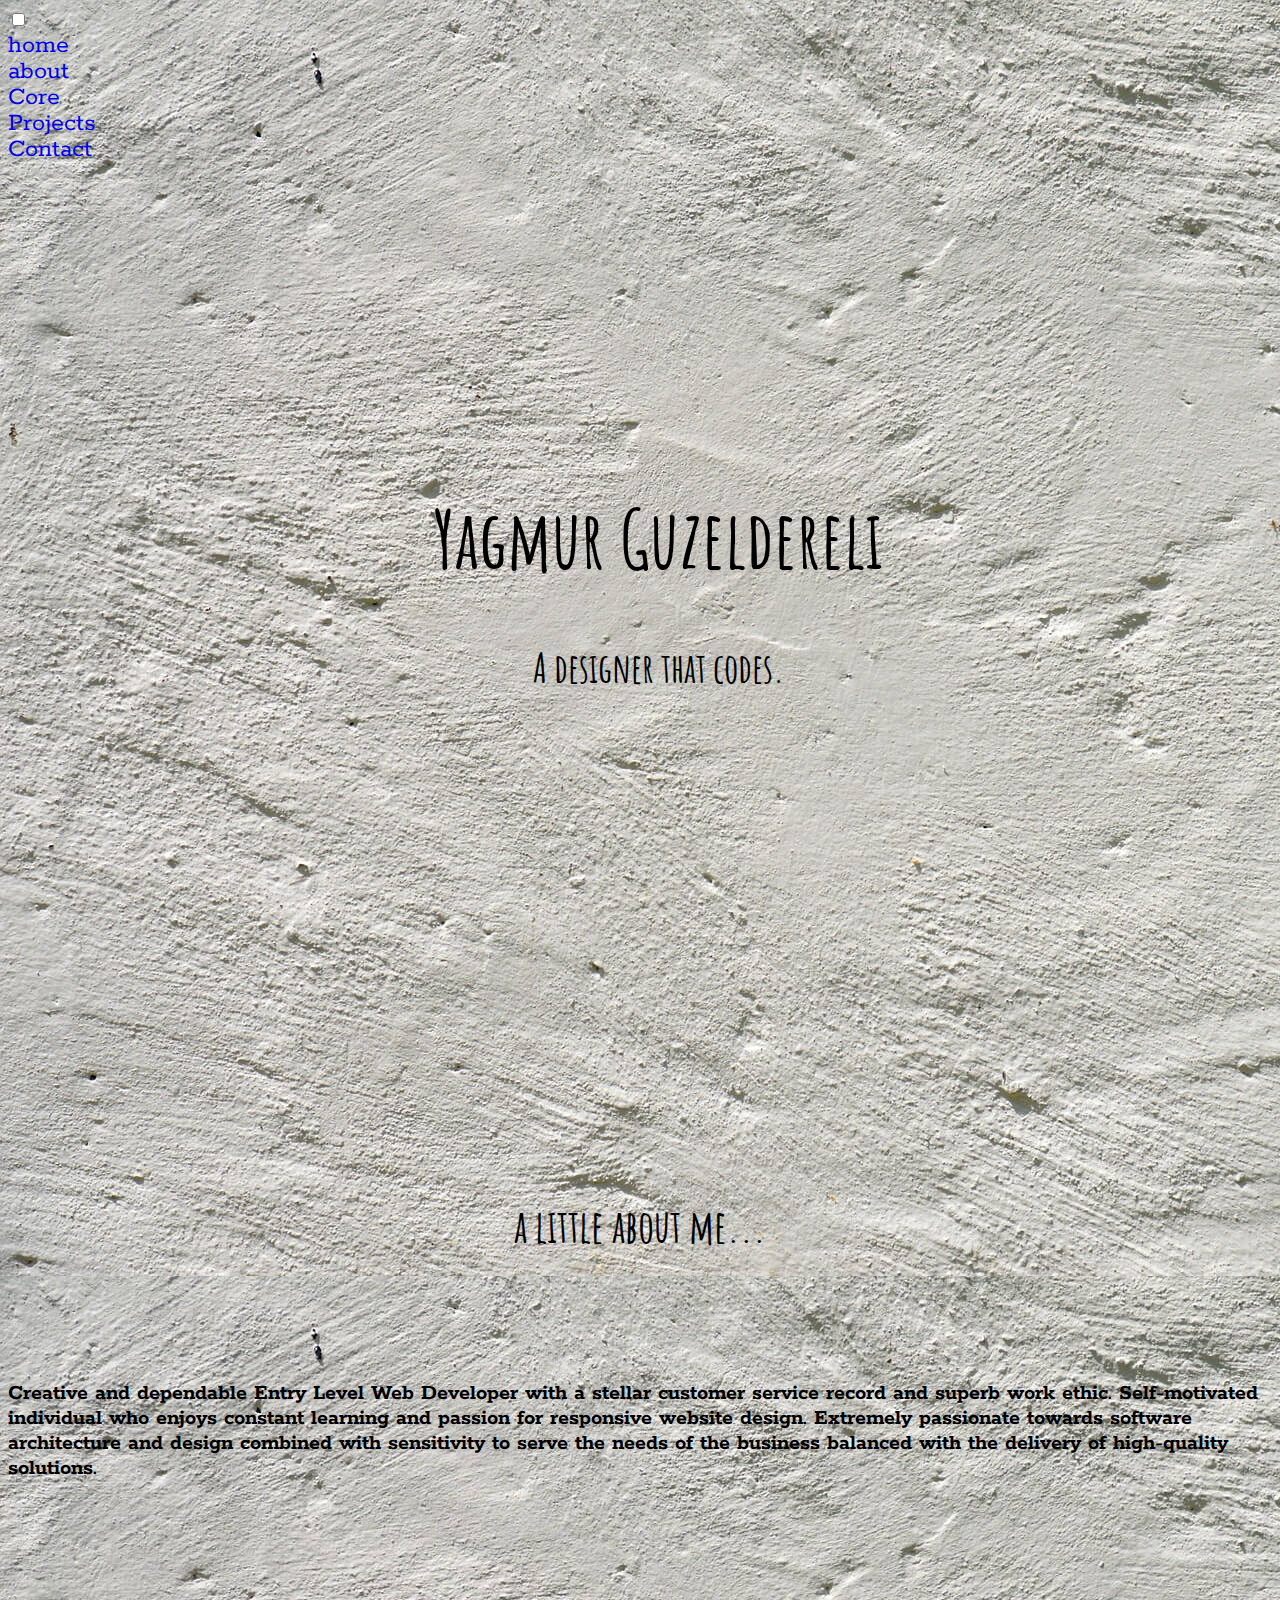
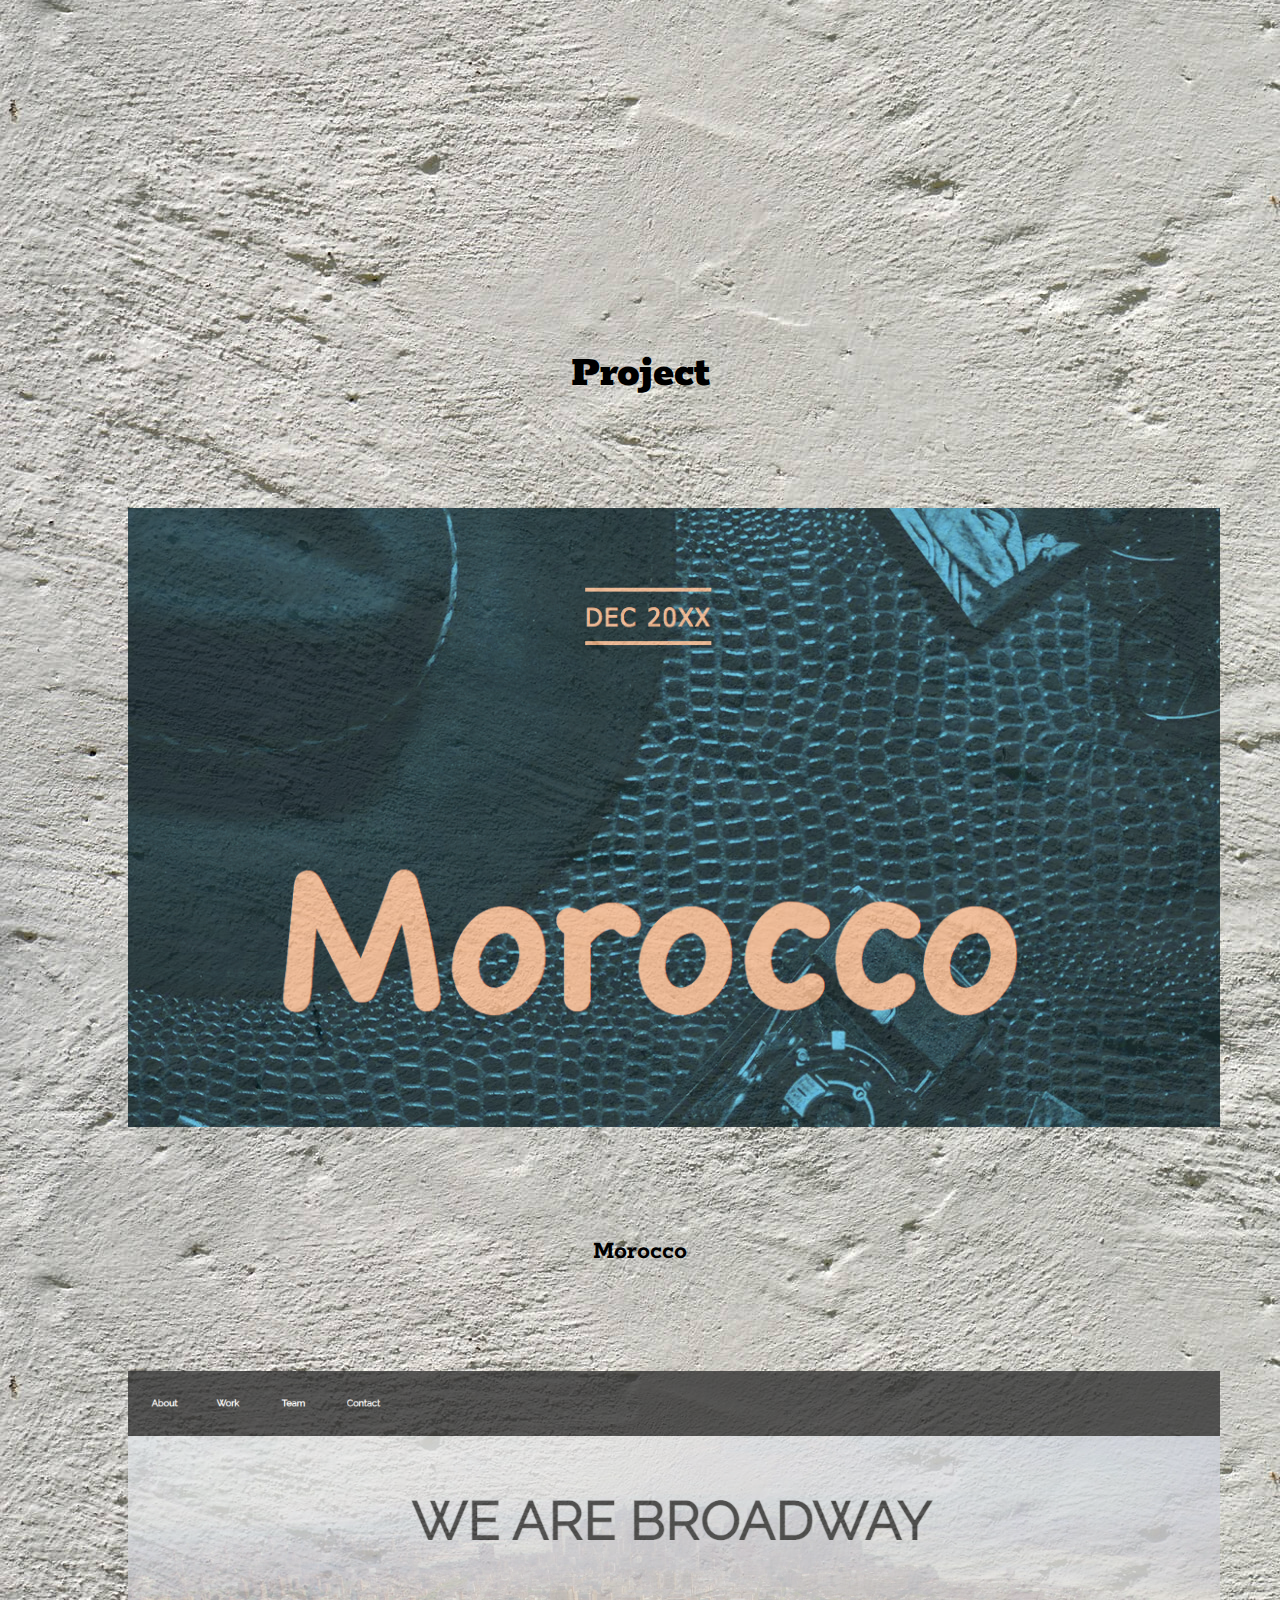
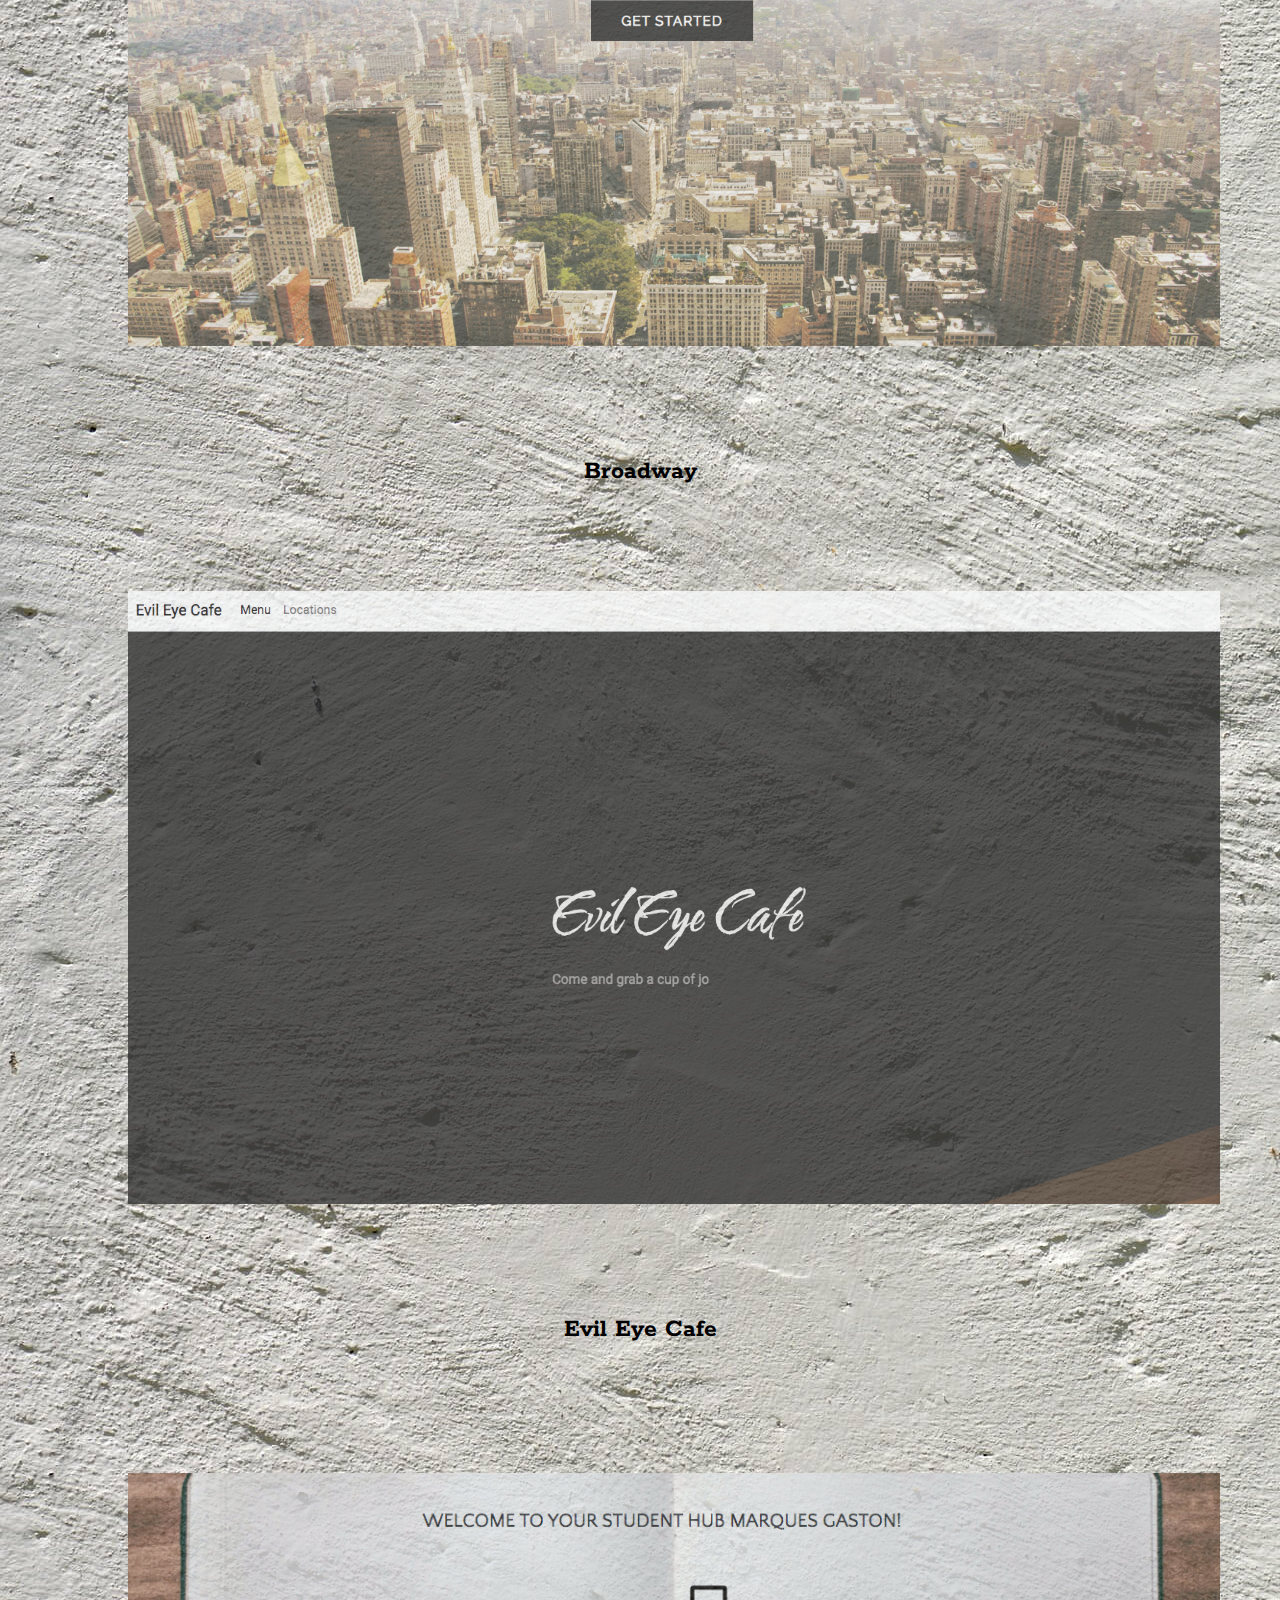
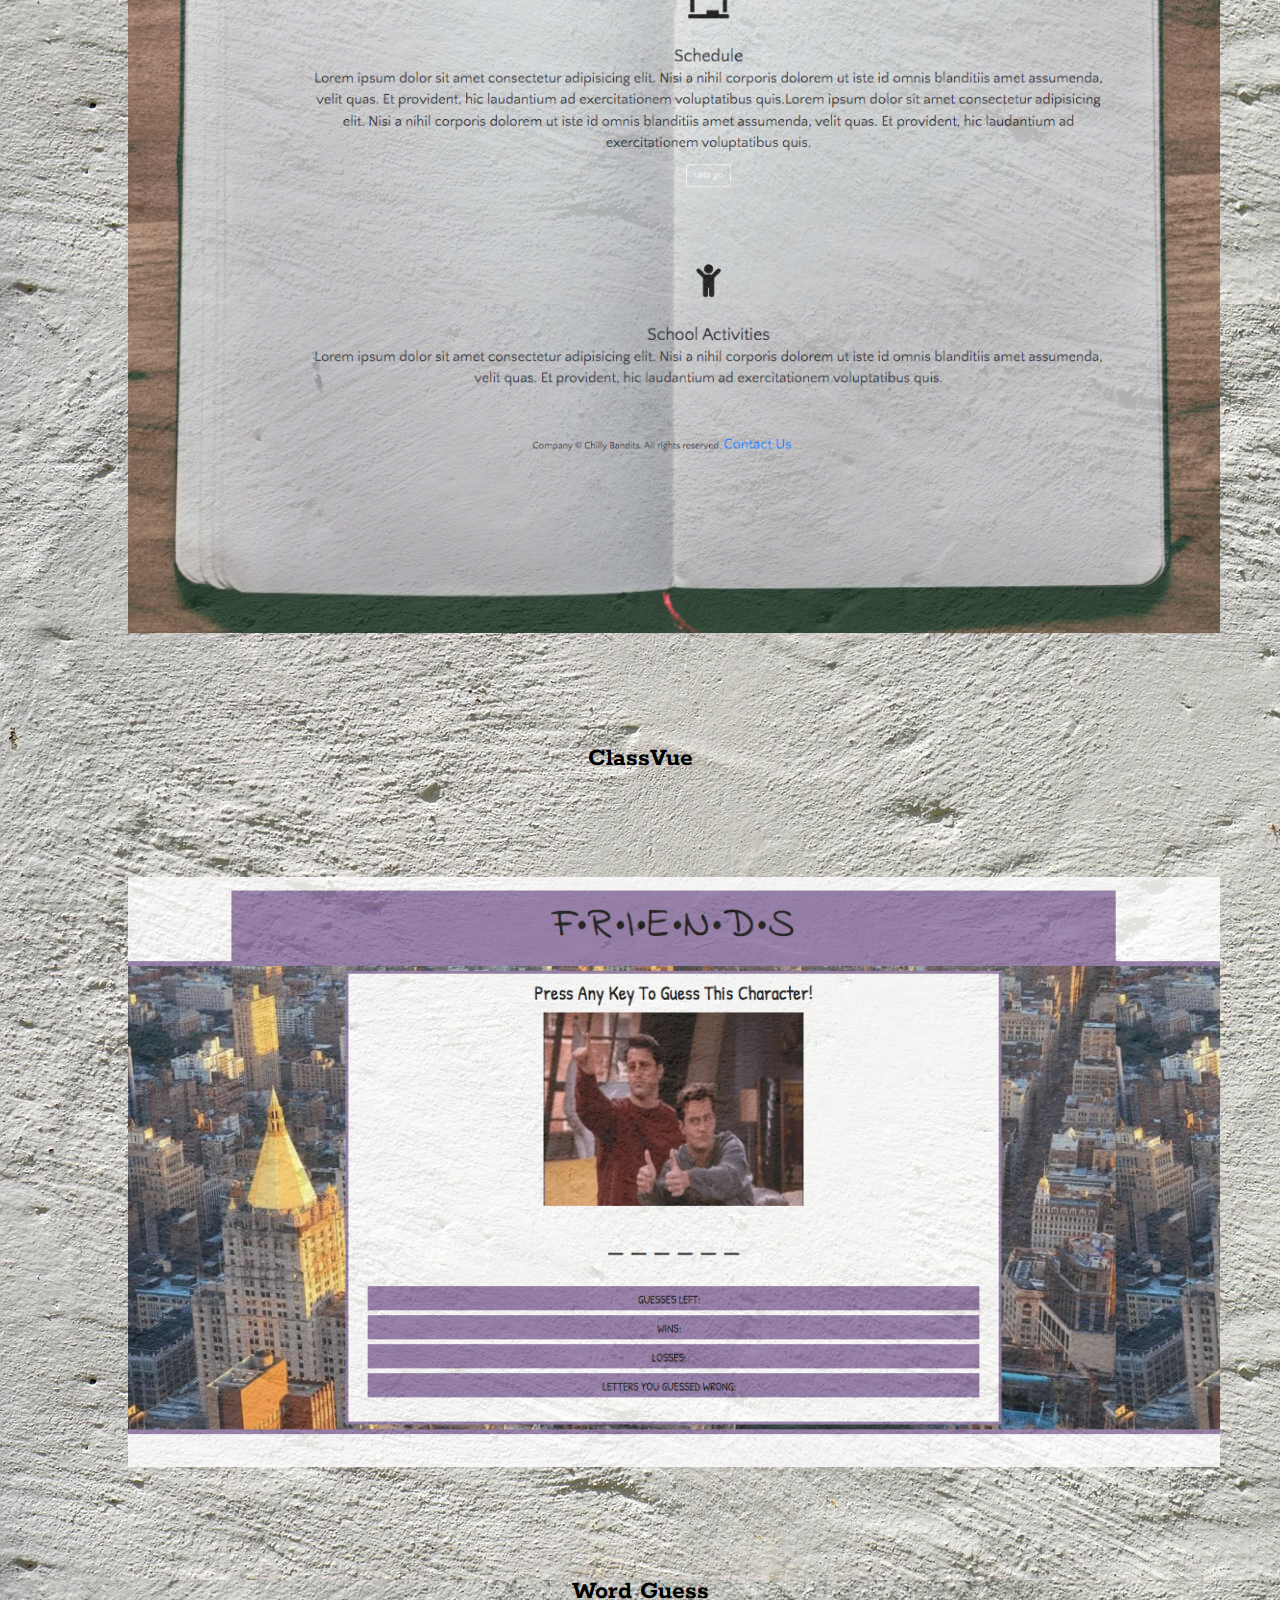
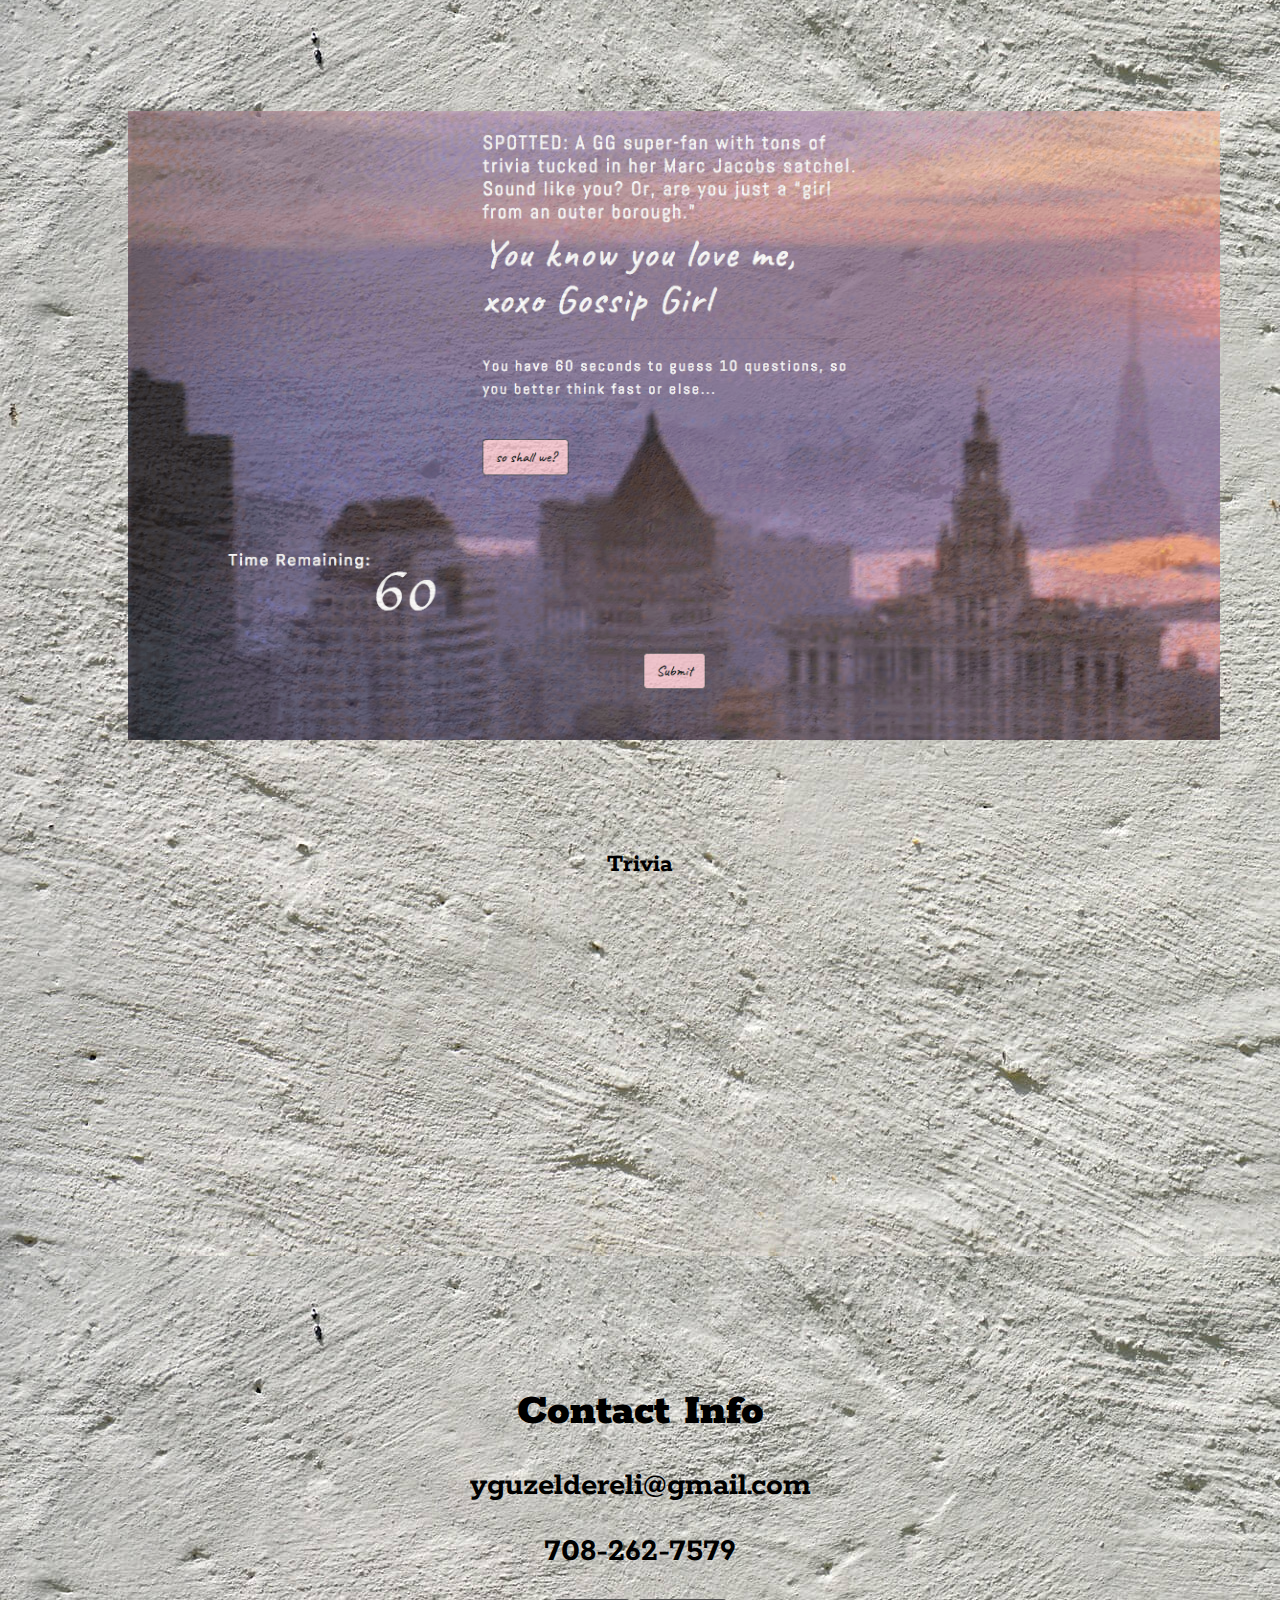
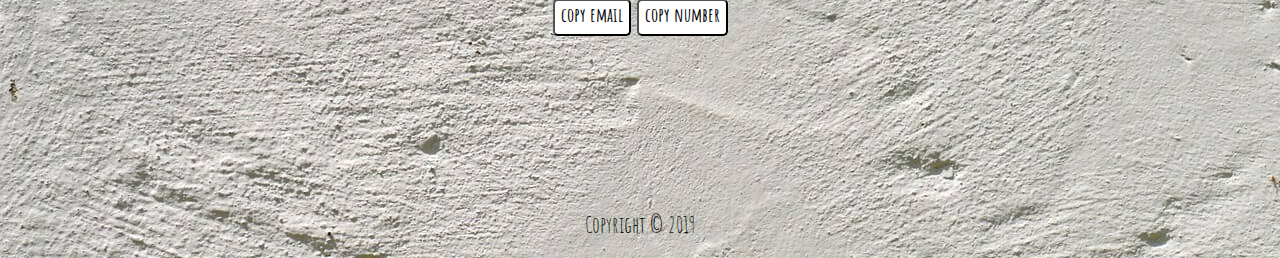
<file: index.html>
<!DOCTYPE html>
<html lang="en-us">
    <meta charset="UTF-8">
    <meta name="viewport" content="width=device-width, initial-scale=1">
<title>Yagmur Guzeldereli</title>
    <link href="https://fonts.googleapis.com/css?family=Alfa+Slab+One|Amatic+SC:400,700" rel="stylesheet"> 
    <link href="https://fonts.googleapis.com/css?family=Rokkitt|Special+Elite" rel="stylesheet">
    <link rel="stylesheet" href="https://stackpath.bootstrapcdn.com/bootstrap/4.1.3/css/bootstrap.min.css" integrity="sha384-MCw98/SFnGE8fJT3GXwEOngsV7Zt27NXFoaoApmYm81iuXoPkFOJwJ8ERdknLPMO" crossorigin="anonymous">
    <link rel="stylesheet" href="https://use.fontawesome.com/releases/v5.8.1/css/all.css" integrity="sha384-50oBUHEmvpQ+1lW4y57PTFmhCaXp0ML5d60M1M7uH2+nqUivzIebhndOJK28anvf" crossorigin="anonymous">
    <link rel="stylesheet" type="text/css" href="assets/css/index.css">

</head>

<body>

<div class="animated-background"  id="top">
</div>
<div class="nav" id="nav">
    <input type="checkbox">
        <span></span>
        <span></span>
        <div class="menu">
        <li><a href="#lala">home</a></li>
        <li><a href="#about">about</a></li>
        <li><a href="#">Core</a></li>
        <li><a href="#portfolio">Projects</a></li>
        <li><a href="#contact">Contact</a></li>
        </div>
    </div>


    <div class="row">
        <div id="lala" class=" col-lg-12 ">
            <div class="introDiv ">
              <br><br><br><br><br><br><br><br><br><br>
              <h1 class="name">Yagmur Guzeldereli</h1>
              <p>A designer that codes.</p>
              <br><br><br><br><br><br><br><br><br><br>
            </div>
          </div>
      </div>
      <br><br><br><br><br>
</header>
<section class="aboutSection" id="about">
  <div class="container">
      <h1><strong>a little about me...</strong></h1>

    <div class="row">
      <div class="col-sm-2"></div>
      <div class="col-lg-8">
            <p class="aboutParagraph">Creative and dependable Entry Level Web Developer with a stellar customer service
               record and superb work ethic. Self-motivated individual who enjoys constant learning and passion for responsive 
               website design. Extremely passionate towards software architecture and design combined with sensitivity to serve 
               the needs of the business balanced with the delivery of high-quality solutions.
              <br><br>
              
              <br><br><br><br><br><br><br><br>
            </p>
      </div>
      <div class="col-md-2">
      </div>
  </div>
</section>

<section class="portfolio" id="portfolio">
  <div class="container">
    <h1><strong>Project</strong></h1>
    
    <div class="thumbnailWrapper">

    <div class="row">
        <div class="col-md-4">
            <div class="imgContainer">
              <img class="img-fluid imgMod" src="assets/images/morroco.png" alt="job app">
              <a class="projectName" href="https://itsjustyagmur.github.io/Morocco/"><p>Morocco</p></a>
            </div>
      </div>

        <div class="col-md-4">
          <div class="imgContainer">
            <img class="img-fluid imgMod" src="assets/images/broadway.png" alt="gif generator">
            <a class="projectName" href="https://itsjustyagmur.github.io/broadwaywebsite/"><p>Broadway</p></a>
            </div>
        </div>


        <div class="col-md-4">
          <div class="imgContainer">
            <img class="img-fluid imgMod" src="assets/images/evileye.png" alt="crystal collector">
            <a class="projectName" href="https://itsjustyagmur.github.io/evileye/"><p>Evil Eye Cafe</p></a>
            </div>
        </div>
    
      </div>
    <br>
    <div class="row">
        <div class="col-md-4">
            <div class="imgContainer">
              <img id="classvue" class="img-fluid imgMod" src="assets/images/classvue.png" alt="train scheduler">
              <a class="projectName" href="https://boiling-earth-60678.herokuapp.com/"><p>ClassVue</p></a>
            </div>
        </div>
        <div class="col-md-4">
          <div class="imgContainer">
            <img class="img-fluid imgMod" src="assets/images/wordguess.jpg" alt="word guess game">
            <a class="projectName" href="https://github.com/itsjustyagmur/Word-Guess-Game"><p>Word Guess</p></a>
          </div>
        </div>
        <div class="col-md-4">
          <div class="imgContainer">
            <img class="img-fluid imgMod" src="assets/images/trivia.jpg" alt="Trivia">
            <a class="projectName" href="https://github.com/itsjustyagmur/trivia-game"><p>Trivia</p></a>
          </div>
        </div>
    </div>
</div>
</div>
</section>
<br><br><br><br><br><br><br><br><br><br>
<section class="contact " id="contact">
  <div class="container">
    <h1><strong>Contact Info</strong></h1>
    <div class="row">
      <div class="col-lg-12">
        <h2 id="my-email">yguzeldereli@gmail.com</h2>
        <h2 id="my-number">708-262-7579</h2>
          <button id="utton" class="btn btn-outline-dark"  onclick="copyEmail('#my-email')">copy email</button>
          <button id="utton" class="btn btn-outline-dark"  onclick="copyNumber('#my-number')">copy number</button>
      </div>
    </div>
    <div class="row">
      <div class="col-lg-12">
              <li  class="list-inline-item">
                  <a id="icon" class="btn btn-outline-dark btn-social text-center rounded-circle" href="https://github.com/itsjustyagmur">
                    <i  class="fab fa-github"></i>
                  </a>
              </li>
              <li  class="list-inline-item">
                <a id="icon" class="btn btn-outline-dark btn-social text-center rounded-circle" href="https://www.linkedin.com/in/yagmur-guzeldereli-8a2097175/">
                  <i  class="fab fa-linkedin"></i>
                </a>
            </li>
            </ul>

      </div>
    </div>

  </div>
</section>
  
<footer class="footer">
    Copyright &copy; 2019
</footer>

<script src="https://unpkg.com/aos@2.3.1/dist/aos.js"></script>
<script src="https://cdnjs.cloudflare.com/ajax/libs/jquery/3.2.1/jquery.min.js"></script>
<script type="text/javascript" src="assets/js/profolio.js"></script>

</body>

</html>
</file>
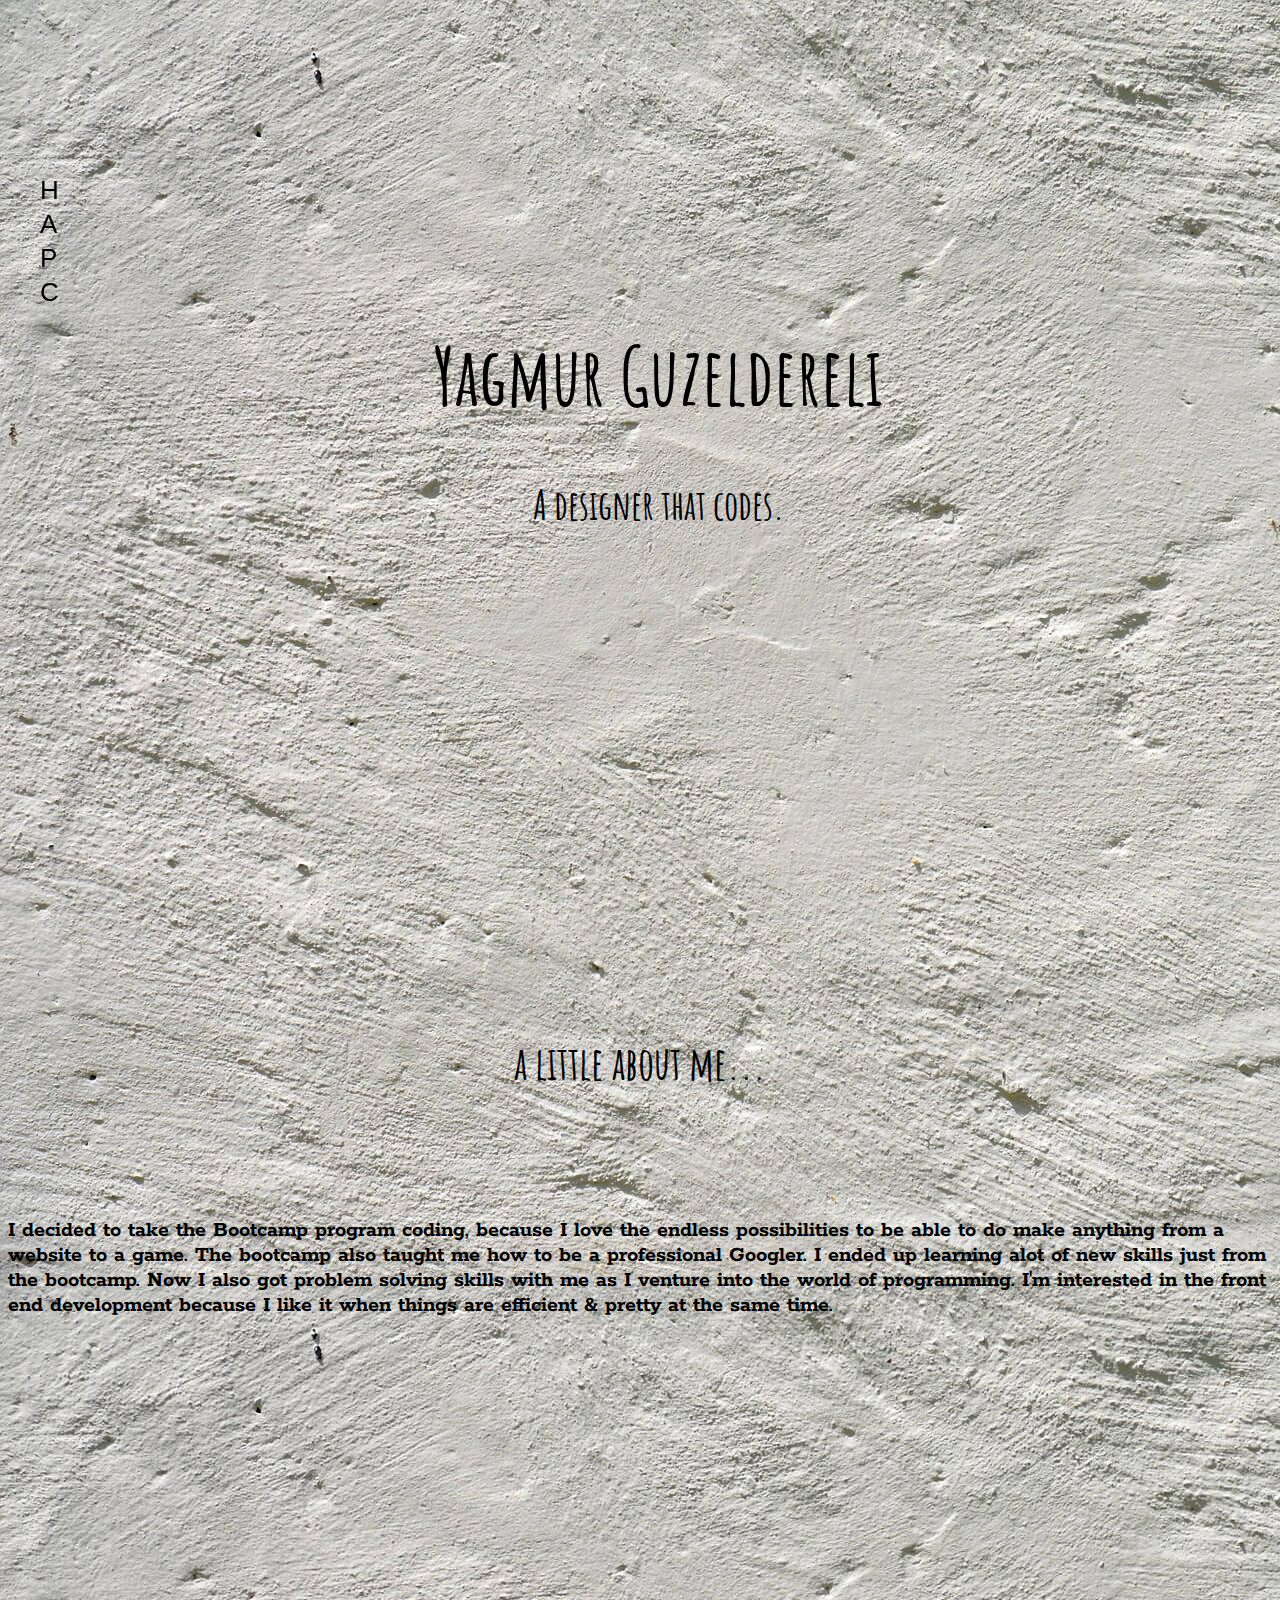
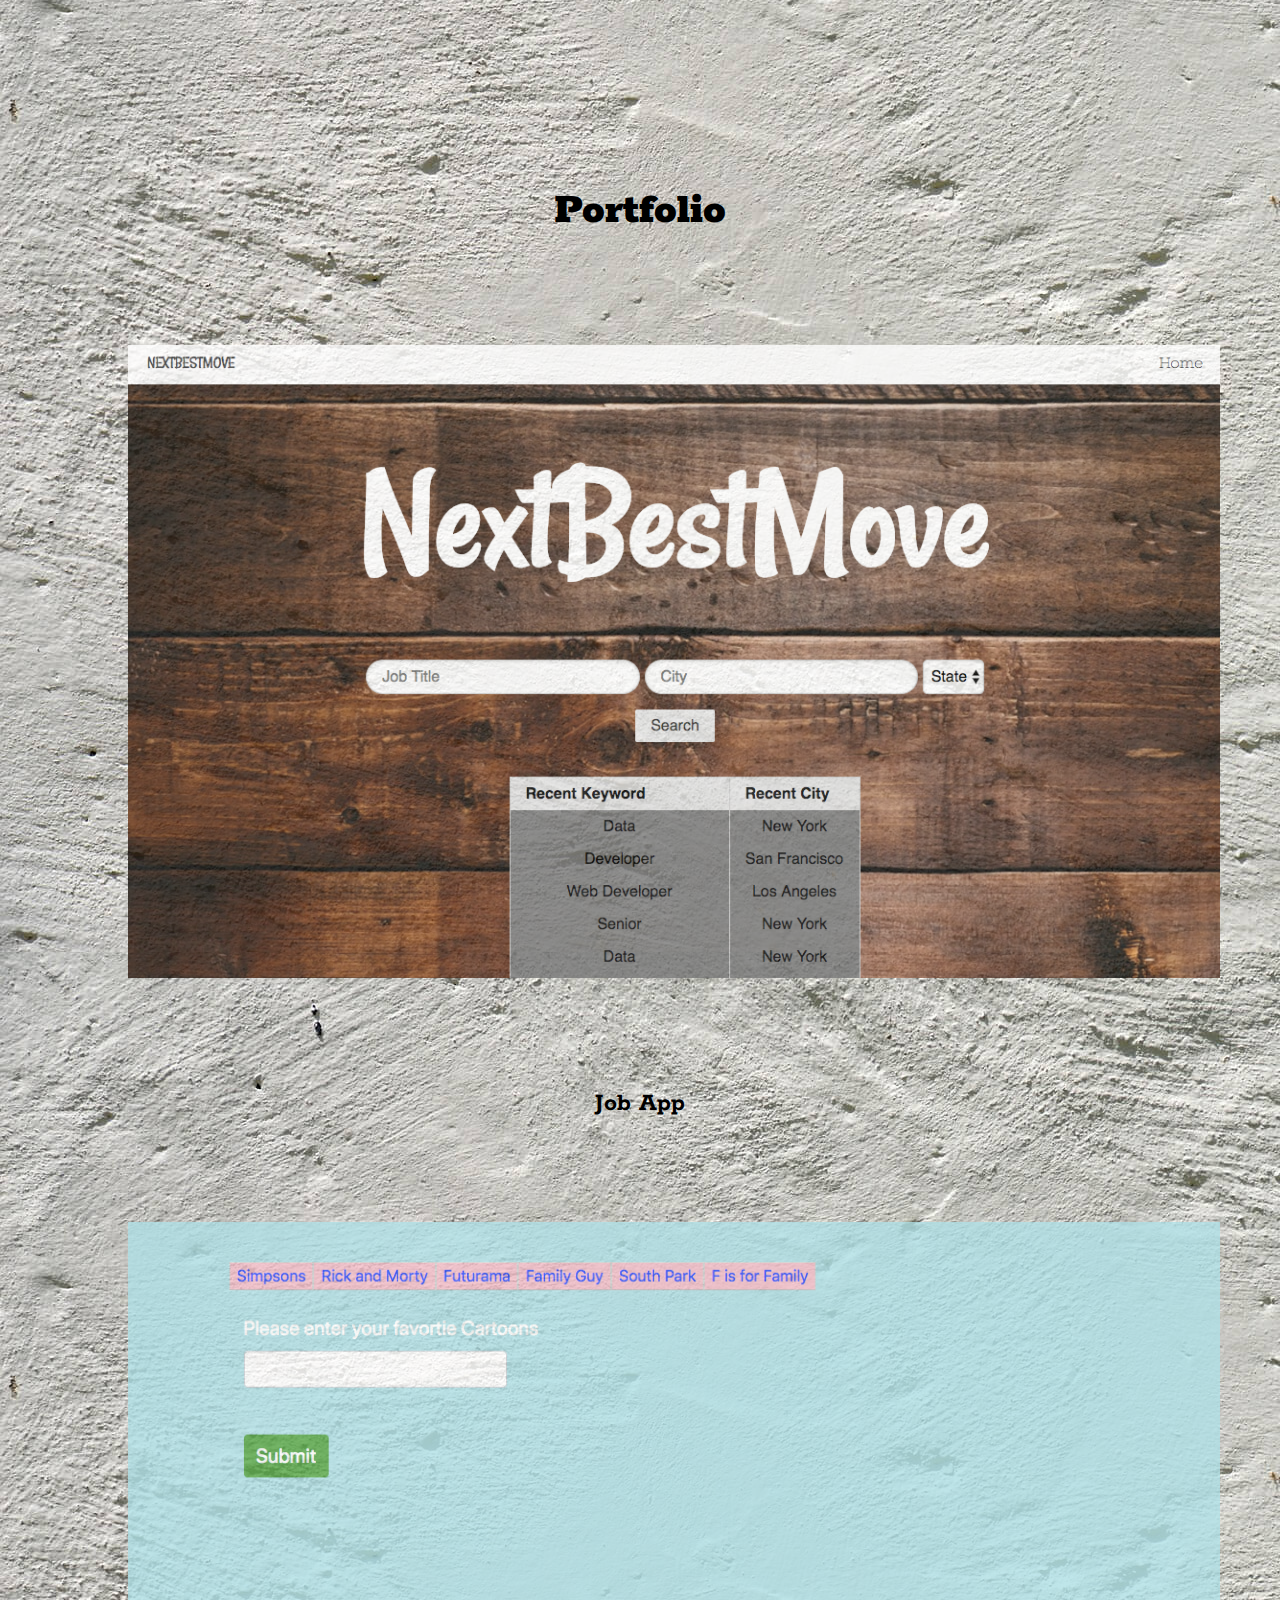
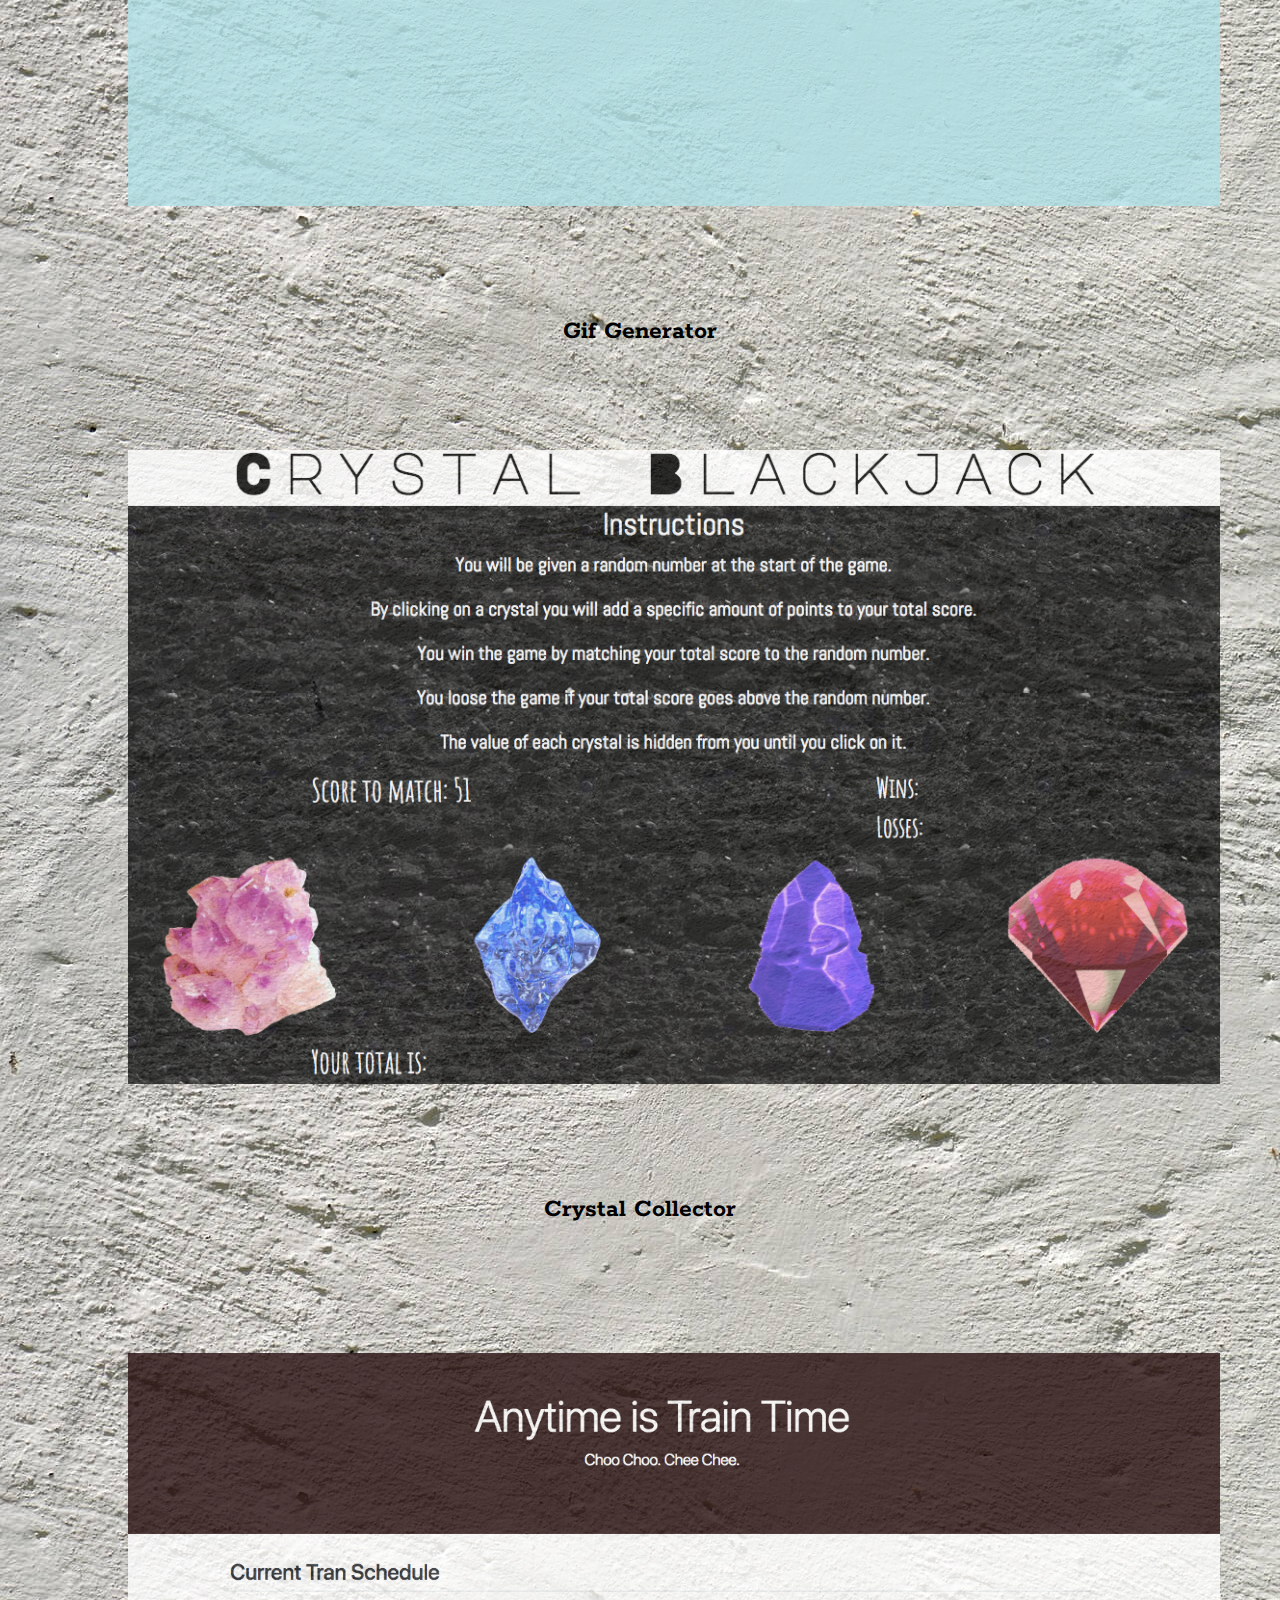
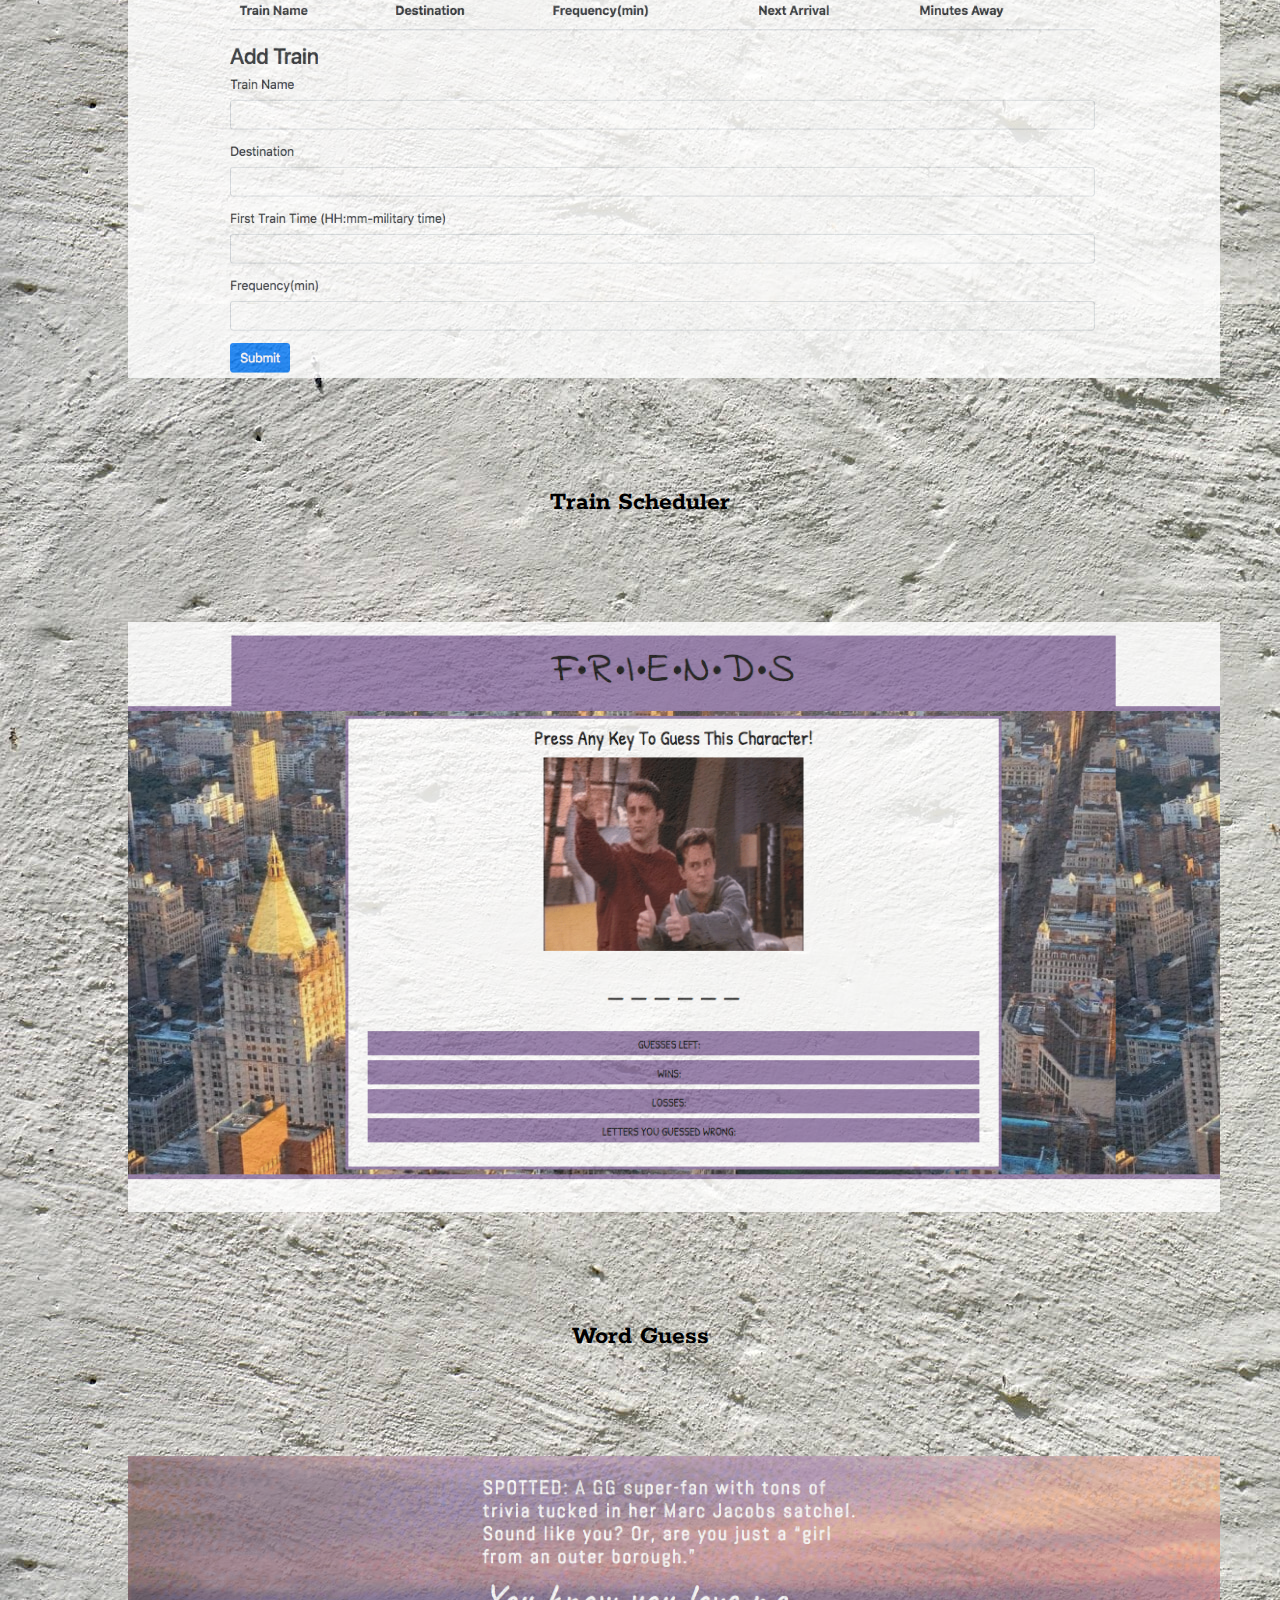
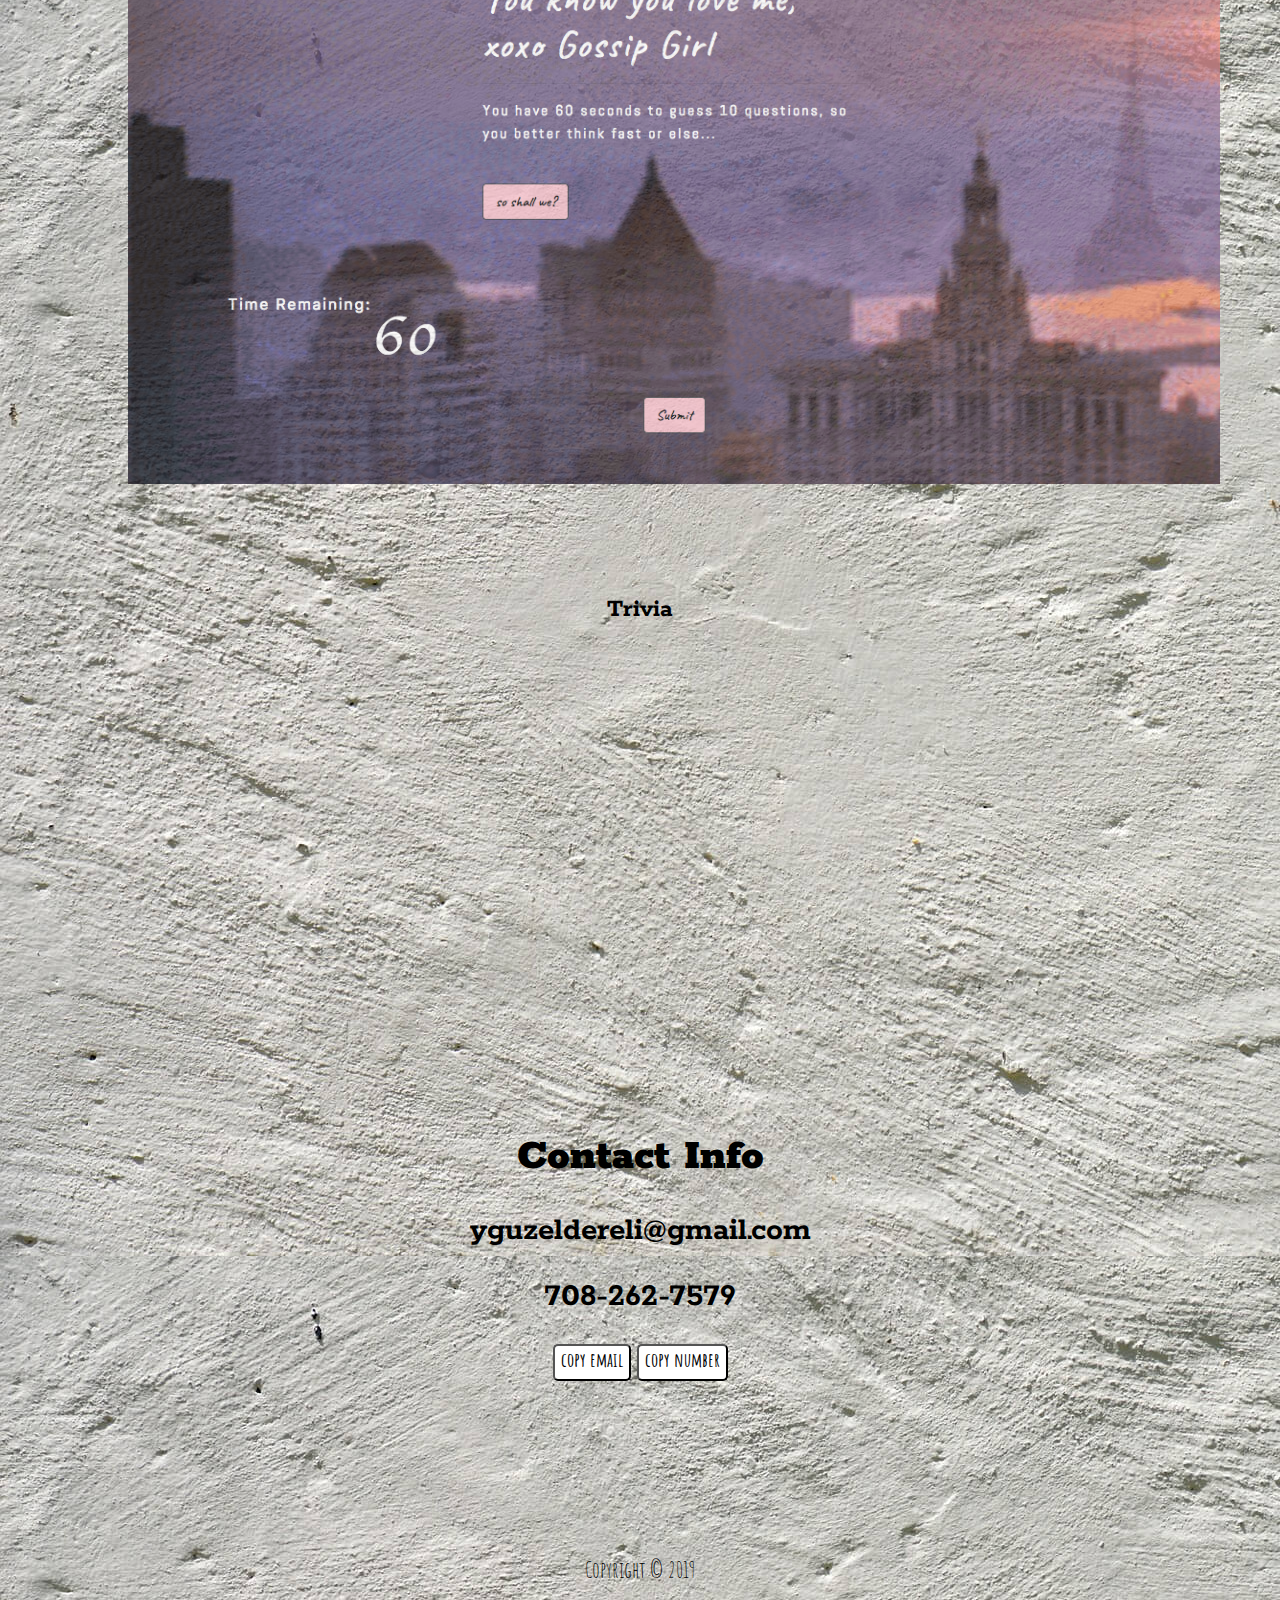
<file: profolioupdate.html>
<!DOCTYPE html>
<html lang="en-us">
    <meta charset="UTF-8">
    <meta name="viewport" content="width=device-width, initial-scale=1">
<title>Yagmur Guzeldereli</title>
    <link href="https://fonts.googleapis.com/css?family=Alfa+Slab+One|Amatic+SC:400,700" rel="stylesheet"> 
    <link href="https://fonts.googleapis.com/css?family=Rokkitt|Special+Elite" rel="stylesheet">
    <link rel="stylesheet" href="https://stackpath.bootstrapcdn.com/bootstrap/4.1.3/css/bootstrap.min.css" integrity="sha384-MCw98/SFnGE8fJT3GXwEOngsV7Zt27NXFoaoApmYm81iuXoPkFOJwJ8ERdknLPMO" crossorigin="anonymous">
    <link rel="stylesheet" href="https://use.fontawesome.com/releases/v5.8.1/css/all.css" integrity="sha384-50oBUHEmvpQ+1lW4y57PTFmhCaXp0ML5d60M1M7uH2+nqUivzIebhndOJK28anvf" crossorigin="anonymous">
    <link rel="stylesheet" type="text/css" href="assets/css/profolio.css">

</head>

<body>

<div id="top">
</div>

<nav class="sidebar" >
  <ul class="links">
      <li class="active"><a href="#"><span>H</span><span>OME</span></a></li>
      <li><a href="#about"><span>A</span><span>BOUT</span></a></li>
      <li><a href="#portfolio"><span>P</span><span>ORTFOLIO</span></a></li>
      <li><a href="#contact"><span>C</span><span>ONTACT</span></a></li>
  </ul>
</nav>

    <div class="row">
        <div id="lala" class=" col-lg-12 ">
            <div class="introDiv ">
              <br><br><br><br><br><br><br><br><br><br>
              <h1 class="name">Yagmur Guzeldereli</h1>
              <p>A designer that codes.</p>
              <br><br><br><br><br><br><br><br><br><br>
            </div>
          </div>
      </div>
      <br><br><br><br><br>
</header>
<section class="aboutSection" id="about">
  <div class="container">
      <h1><strong>a little about me...</strong></h1>

    <div class="row">
      <div class="col-sm-2"></div>
      <div class="col-lg-8">
            <p class="aboutParagraph">I decided to take the Bootcamp program coding, because I love the endless possibilities to be able to do make
              anything from a website to a game. The bootcamp also taught me how to be a professional Googler. I ended up learning alot of new skills just from the bootcamp. Now I also got problem solving skills 
              with me as I venture into the world of programming.
              I'm interested in the front end development because 
              I like it when things are efficient &amp; pretty at the same time.
              <br><br><br><br><br><br><br><br><br><br>
            </p>
      </div>
      <div class="col-md-2">
      </div>
  </div>
</section>

<section class="portfolio" id="portfolio">
  <div class="container">
    <h1><strong>Portfolio</strong></h1>
    
    <div class="thumbnailWrapper">

    <div class="row">
        <div class="col-md-4">
            <div class="imgContainer">
              <img class="img-fluid imgMod" src="assets/images/job.jpg" alt="job app">
              <a class="projectName" href="https://github.com/zzzbray/evenStevens"><p>Job App</p></a>
            </div>
      </div>

        <div class="col-md-4">
          <div class="imgContainer">
            <img class="img-fluid imgMod" src="assets/images/giphy.jpg" alt="gif generator">
            <a class="projectName" href="https://github.com/itsjustyagmur/giphy-api"><p>Gif Generator</p></a>
            </div>
        </div>


        <div class="col-md-4">
          <div class="imgContainer">
            <img class="img-fluid imgMod" src="assets/images/crystal.jpg" alt="crystal collector">
            <a class="projectName" href="https://github.com/itsjustyagmur/unit-4-game"><p>Crystal Collector</p></a>
            </div>
        </div>
    
      </div>
    <br>
    <div class="row">
        <div class="col-md-4">
            <div class="imgContainer">
              <img class="img-fluid imgMod" src="assets/images/train.jpg" alt="train scheduler">
              <a class="projectName" href="https://github.com/itsjustyagmur/train"><p>Train Scheduler</p></a>
            </div>
        </div>
        <div class="col-md-4">
          <div class="imgContainer">
            <img class="img-fluid imgMod" src="assets/images/wordguess.jpg" alt="word guess game">
            <a class="projectName" href="https://github.com/itsjustyagmur/Word-Guess-Game"><p>Word Guess</p></a>
          </div>
        </div>
        <div class="col-md-4">
          <div class="imgContainer">
            <img class="img-fluid imgMod" src="assets/images/trivia.jpg" alt="Trivia">
            <a class="projectName" href="https://github.com/itsjustyagmur/trivia-game"><p>Trivia</p></a>
          </div>
        </div>
    </div>
</div>
</div>
</section>
<br><br><br><br><br><br><br><br><br><br>
<section class="contact " id="contact">
  <div class="container">
    <h1><strong>Contact Info</strong></h1>
    <div class="row">
      <div class="col-lg-12">
        <h2 id="my-email">yguzeldereli@gmail.com</h2>
        <h2 id="my-number">708-262-7579</h2>
          <button id="utton" class="btn btn-outline-dark"  onclick="copyEmail('#my-email')">copy email</button>
          <button id="utton" class="btn btn-outline-dark"  onclick="copyNumber('#my-number')">copy number</button>
      </div>
    </div>
    <div class="row">
      <div class="col-lg-12">
              <li  class="list-inline-item">
                  <a id="icon" class="btn btn-outline-dark btn-social text-center rounded-circle" href="https://github.com/itsjustyagmur">
                    <i  class="fab fa-github"></i>
                  </a>
              </li>
              <li  class="list-inline-item">
                <a id="icon" class="btn btn-outline-dark btn-social text-center rounded-circle" href="https://www.linkedin.com/in/yagmur-guzeldereli-8a2097175/">
                  <i  class="fab fa-linkedin"></i>
                </a>
            </li>
            </ul>

      </div>
    </div>

  </div>
</section>
  
<footer class="footer">
    Copyright &copy; 2019
</footer>

<script src="https://unpkg.com/aos@2.3.1/dist/aos.js"></script>
<script src="https://cdnjs.cloudflare.com/ajax/libs/jquery/3.2.1/jquery.min.js"></script>
<script type="text/javascript" src="assets/js/profolio.js"></script>

</body>

</html>
</file>
<file: assets/css/index.css>
* {
    box-sizing: border-box;
  }

body {
    font-family: 'Rokkitt', serif;
    background-image: url(../images/wood.jpg);
    font-size: 140%;
   }

   nav {
    margin-top: 15px;
    position: fixed;
    top: 0;
    left:0;
    z-index:99;
    }
    
    .sidebar h2 {
    color: black;
    font-size: 30px;
    }
    
    .sidebar {
    font-size: 30px;
    font-family: 'Quattrocento Sans', sans-serif;
    width: 30%;            
    }
        
    ul {
    list-style: none;
    margin-top: 155px;
    }
          
    a { 
    font-size: 26px;
    text-decoration: none;
    line-height: 1;
    }
          
    a span {
    display: inline-block;
    vertical-align: middle;
    transition: all 0.5s;
    color: black;
    }
    
    a span:nth-child(2){
    max-width: 0px;
    overflow: hidden;
    }
    
    .links:hover a span {
    max-width: 200px;
    color:black;
    }
          
    .links:hover a:hover span {
    max-width:200px;
    color:darkred;
    }
    .resume:hover{
        color: darkred;
    }


.container {
    width: auto;
    padding-top: 5%;
    padding-bottom: 5%;
}

.introDiv {
    font-family: 'Amatic SC', cursive;
    font-size: 10pt;
    padding-left: 3%;
    padding-bottom: 5%;
    text-align: center;
    font-weight: bold;
    font-weight: bolder;
    margin-top: 8%;
    color: black;

}
.introDiv h1{
    font-size: 60pt;
}
.introDiv p{
    font-size: 30pt;
}

.aboutSection {
    text-align: center;
    color: black;
    padding-bottom: 4%;
    padding-top: 1%;
}
#about h1{
    font-family: 'Amatic SC', cursive;
    margin-bottom: 10%;
}
.aboutParagraph {
    text-align: left;
    color:black;
    font-weight:bolder;
}

.portfolio {
    color:  black;
    text-align: center;
    padding-top: 1%;
    padding-bottom: 5%;

}

.thumbnailWrapper {
    padding-left: 5%;
    padding-right: 5%;
    text-align: center;
    
}

.imgMod {
    width: 100%;
    height: 100%;
    padding: 2%;
    margin: 3%;
    margin-bottom: 5%;
    margin-top: 5%;
}

.projectName {
    color: black;
    font-weight: bolder;
    text-decoration: none;
}
.projectName:hover{
    color:darkred;
    text-decoration: none;
}
img{
    opacity: .8;
    transition: .5s;
}
img:hover{
    opacity: 1.5;
}
.contact {
    text-align: center;
    padding-top: 1%;
    padding-bottom: 2%;

}
#utton{
    font-size: 20px;
    font-weight: bolder;
    font-family: 'Amatic SC', cursive;
    background-color: white;
    color: black;

}
#utton:hover{
    background-color: grey;
    color:white;
}
button {
    border-radius: 5px;
    margin-bottom: 1%;
    border-color: black;
    padding-bottom:7px;
}
#icon{
    font-size: 30px;
    background-color: white;
    color: black;
}
#icon:hover{
    background-color: grey;
    color:white;
}

.footer {
    font-family: 'Amatic SC', cursive;
    text-align: center;
    color:black;
    font-size: 100%;
    padding: 1%;
}
</file>
<file: assets/css/profolio.css>
* {
    box-sizing: border-box;
  }

body {
    font-family: 'Rokkitt', serif;
    background-image: url(../images/wood.jpg);
    font-size: 140%;
   }

   nav {
    margin-top: 15px;
    position: fixed;
    top: 0;
    left:0;
    z-index:99;
    }
    
    .sidebar h2 {
    color: black;
    font-size: 30px;
    }
    
    .sidebar {
    font-size: 30px;
    font-family: 'Quattrocento Sans', sans-serif;
    width: 30%;            
    }
        
    ul {
    list-style: none;
    margin-top: 155px;
    }
          
    a { 
    font-size: 26px;
    text-decoration: none;
    line-height: 1;
    }
          
    a span {
    display: inline-block;
    vertical-align: middle;
    transition: all 0.5s;
    color: black;
    }
    
    a span:nth-child(2){
    max-width: 0px;
    overflow: hidden;
    }
    
    .links:hover a span {
    max-width: 200px;
    color:black;
    }
          
    .links:hover a:hover span {
    max-width:200px;
    color:darkred;
    }
    .resume:hover{
        color: darkred;
    }


.container {
    width: auto;
    padding-top: 5%;
    padding-bottom: 5%;
}

.introDiv {
    font-family: 'Amatic SC', cursive;
    font-size: 10pt;
    padding-left: 3%;
    padding-bottom: 5%;
    text-align: center;
    font-weight: bold;
    font-weight: bolder;
    margin-top: 8%;
    color: black;

}
.introDiv h1{
    font-size: 60pt;
}
.introDiv p{
    font-size: 30pt;
}

.aboutSection {
    text-align: center;
    color: black;
    padding-bottom: 4%;
    padding-top: 1%;
}
#about h1{
    font-family: 'Amatic SC', cursive;
    margin-bottom: 10%;
}
.aboutParagraph {
    text-align: left;
    color:black;
    font-weight:bolder;
}

.portfolio {
    color:  black;
    text-align: center;
    padding-top: 1%;
    padding-bottom: 5%;

}

.thumbnailWrapper {
    padding-left: 5%;
    padding-right: 5%;
    text-align: center;
    
}

.imgMod {
    width: 100%;
    height: 100%;
    padding: 2%;
    margin: 3%;
    margin-bottom: 5%;
    margin-top: 5%;
}

.projectName {
    color: black;
    font-weight: bolder;
    text-decoration: none;
}
.projectName:hover{
    color:darkred;
    text-decoration: none;
}
img{
    opacity: .8;
    transition: .5s;
}
img:hover{
    opacity: 1.5;
}
.contact {
    text-align: center;
    padding-top: 1%;
    padding-bottom: 2%;

}
#utton{
    font-size: 20px;
    font-weight: bolder;
    font-family: 'Amatic SC', cursive;
    background-color: white;
    color: black;

}
#utton:hover{
    background-color: grey;
    color:white;
}
button {
    border-radius: 5px;
    margin-bottom: 1%;
    border-color: black;
    padding-bottom:7px;
}
#icon{
    font-size: 30px;
    background-color: white;
    color: black;
}
#icon:hover{
    background-color: grey;
    color:white;
}

.footer {
    font-family: 'Amatic SC', cursive;
    text-align: center;
    color:black;
    font-size: 100%;
    padding: 1%;
}
</file>
